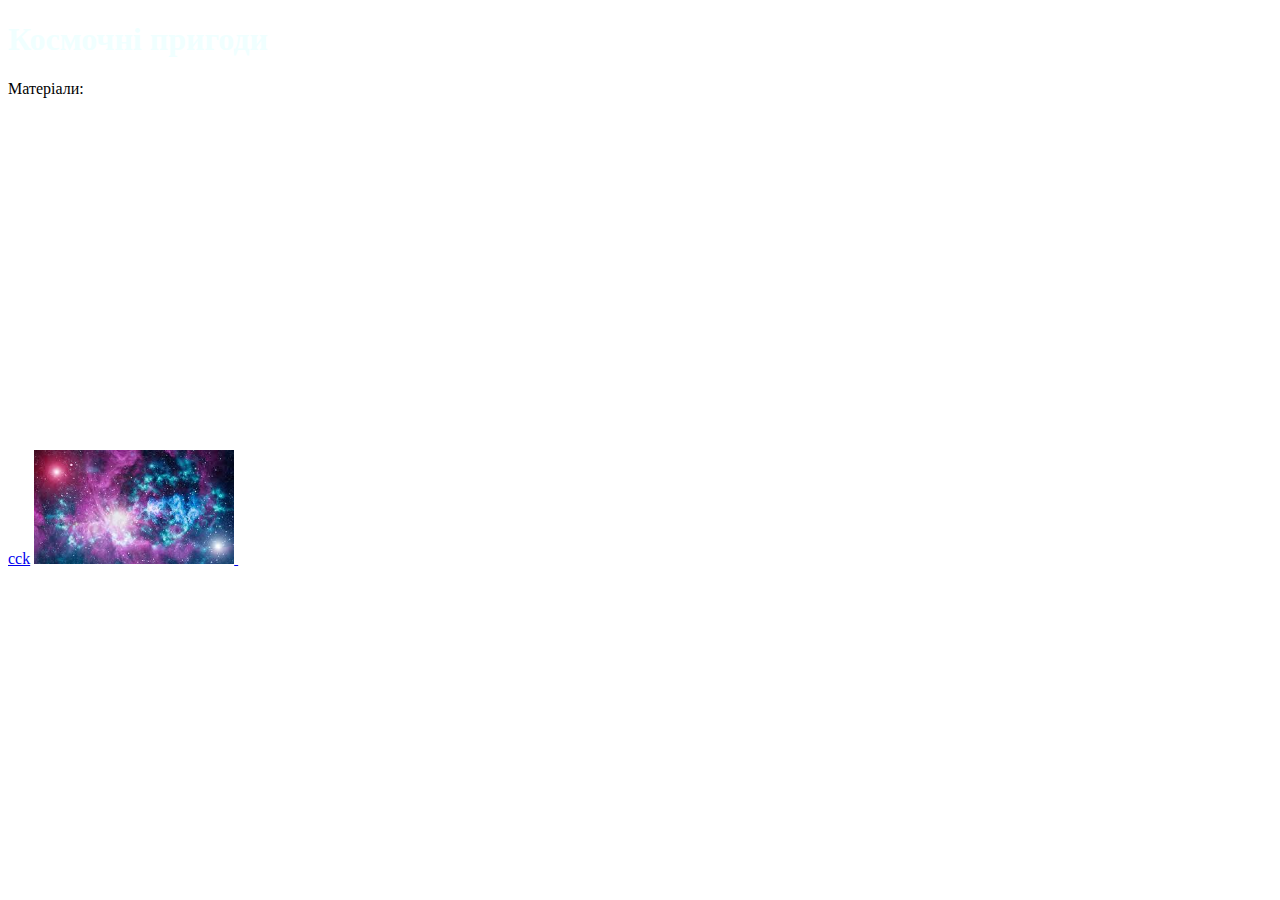
<file: index.html>
<!DOCTYPE html>
<html lang="en">
<head>
    <meta charset="UTF-8">
    <title>First Web</title>
    <link rel="stylesheet" href="style.css">

</head>
<body>
<a>
<h1 class="zagolovok"> Космочні пригоди</h1>
<p>
    Матеріали:
</p>
    <a href="second_page.html">cck</a>
</a>
<a href="second_page.html">
   <img class="photo" src="download.jpg">
    <iframe width="850" height="450" src="https://www.youtube.com/embed/9WEx4pvdw0E" frameborder="0" allow="accelerometer; autoplay; encrypted-media; gyroscope; picture-in-picture" allowfullscreen></iframe>
</a>

</body>
</html>
</file>
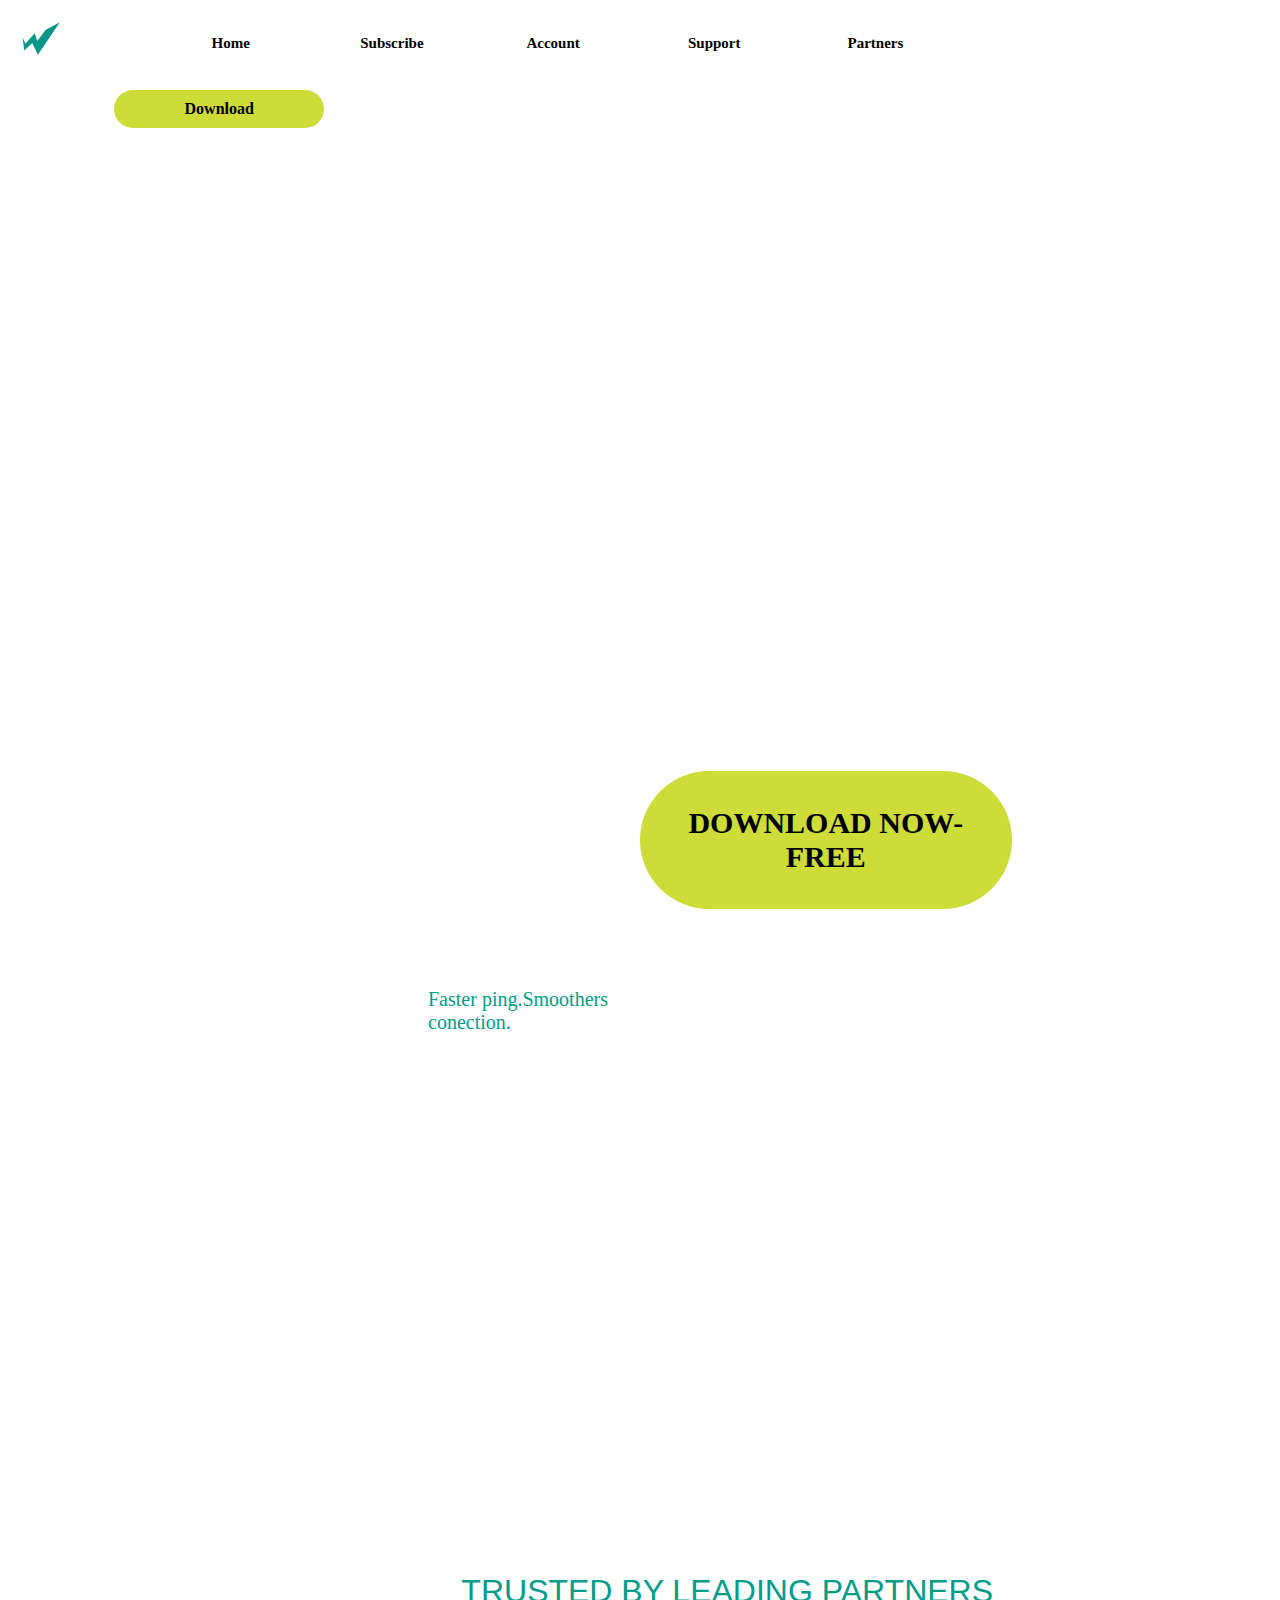
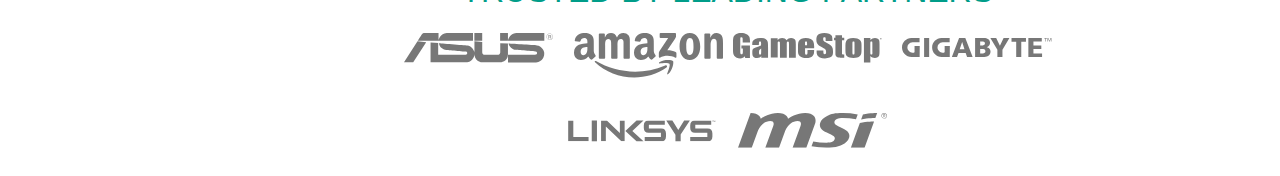
<file: Flexbox.html>
<!DOCTYPE html>
<html>
<head>
    <meta charset="UTF-8">
    <title>Flexbox</title>
    <link rel="stylesheet" href="style.css">
    <meta name="viewport" content="width-device-width,initial-scale=1">
</head>
<body>
    <header>
        <div class="left-side">

            <div class="logo">
<img src="wtfast-logo-nav.svg">
            </div>

            <div class="main-menu">
                <div class="one-menu-items">
                    Home
                </div>
                <div class="one-menu-items">
                    Subscribe
                </div>

                <div class="one-menu-items">
                    Account
                </div>


                <div class="one-menu-items">
                    Support
                </div>

                <div class="one-menu-items">
                    Partners
                </div>



            </div>


        </div>



        <div class="right-side">
            <div class="download">
            Download
            </div>
        </div>


    </header>

<main>

    <div class="wizard-block">

        <div class="wizard-left">
            <div class="wizard-top-name">
                Experience Online Gaming Without Lag
            </div>

            <div class="wizard-desc-first">
                Faster ping.Smoothers conection.
            </div>
        <div class="wizard-desc-second">
            Start a free trial in 60 seconds. No credit card required.
        </div>

                </div>
        <div class="wizard-right">
            <div class="download-btn">
                DOWNLOAD NOW-FREE
            </div>
        </div>

    </div>
    <div class="sponsors">
<div class="sponsors-2">
    TRUSTED BY LEADING PARTNERS
    <img src="partner_logos_01.svg">
    <img src="partner_logos_02.svg">
    <img src="partner_logos_03.svg">
</div>
    </div>
</main>
<footer>

</footer>

</body>
</html>
</file>
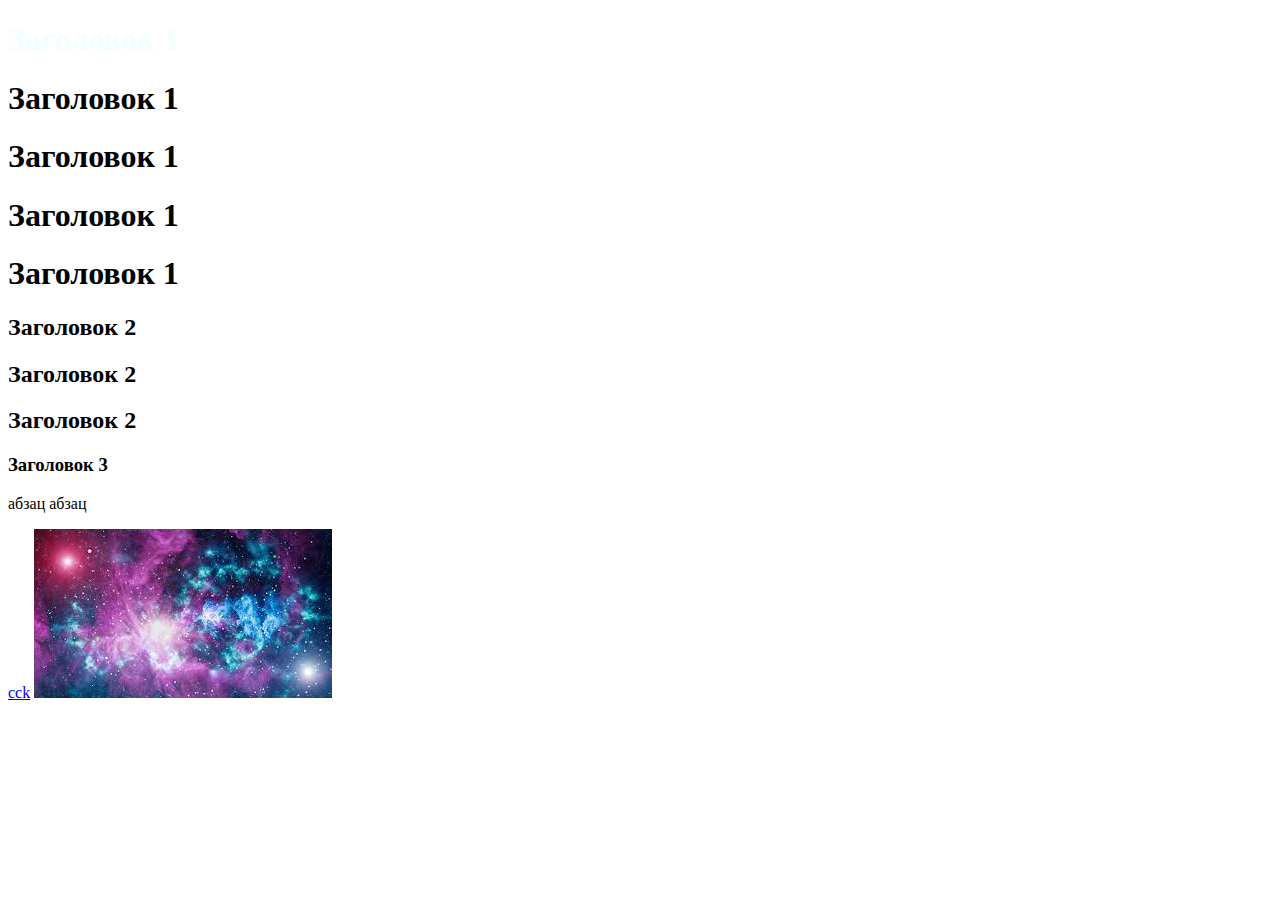
<file: proekt.html>
<!DOCTYPE html>
<html lang="en">
<head>
    <meta charset="UTF-8">
    <title>First Web</title>
    <link rel="stylesheet" href="style.css">

</head>
<a>
<h1 class="zagolovok"> Заголовок 1</h1>
<h1> Заголовок 1</h1>
<h1> Заголовок 1</h1>
<h1> Заголовок 1</h1>
<h1> Заголовок 1</h1>
<h2> Заголовок 2</h2>
<h2> Заголовок 2</h2>
<h2> Заголовок 2</h2>
<h3> Заголовок 3</h3>
<p>
    абзац абзац
</p>
    <a href="second_page.html">cck</a>
</a>
<a href="second_page.html">
   <img src="download.jpg">
</a>
</body>
</html>
</file>
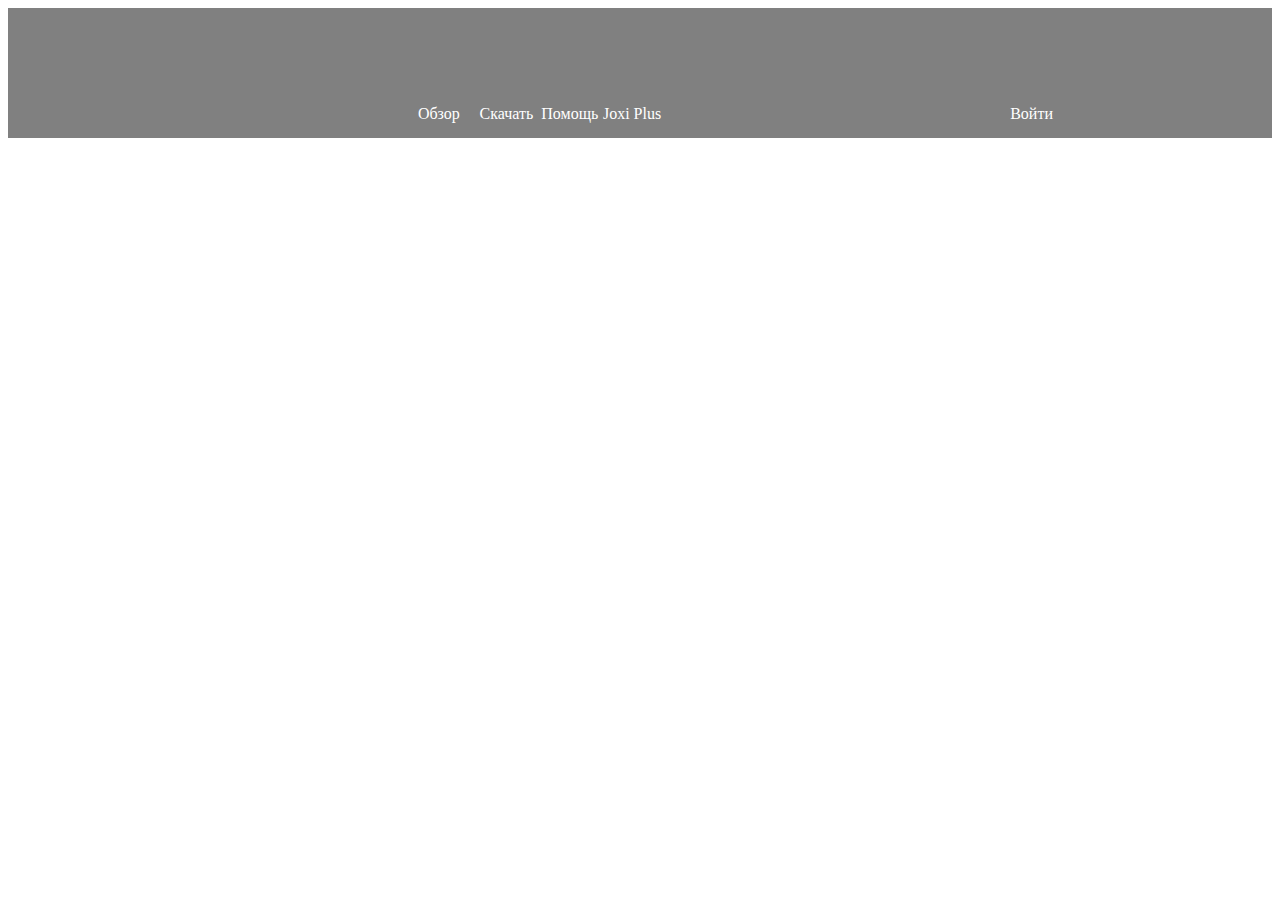
<file: Joxi/JS-start.html>
<!DOCTYPE html>
    <html lang="en">
    <head>
        <meta charset="UTF-8">
        <title>Joxi</title>
        <link rel="stylesheet" href=styleJoxi.css>

    </head>
    <body>
    <header>
            <div class="left-menu">
                 <div class="logo">
                 </div>
                <div class="menu">
                    <div class="menu-1">
                        Обзор
                    </div>
                    <div class="menu-2">
                        Скачать
                    </div>
                    <div class="menu-3">
                        Помощь
                    </div>
                    <div class="menu-4">
                        Joxi Plus
                    </div>
                </div>

            </div>
        <div class="reight-menu">
            Войти
            </div>
        </header>
    </body>
    </html>
</file>
<file: style.css>
.body {
    background-color: grey;
    margin: auto;
}
.h1{
    color: aqua;
}
.zagolovok{
    color: azure;
}

.photo {
    width: 200px;
    lenght: 500px;
}

.header {
    display: flex;
    background:#002230;
    color: white;
}

.left-side {
    display: flex;
    width: 75%;
}

.right-side {
    display: flex;
    width: 25%;
    justify-content: flex-end;
    align-items: center;
    padding: 10px 0px;
}

.main-menu {
    display: flex;
    width: 85%;
}

.logo {
    width: 15%;
}

.one-menu-items {
    width: calc(100%/5);
    display: flex;
    justify-content: center;
    align-items: center;
    transition: all .3s ease;
    cursor: pointer;
    font-weight: 800;
    font-size: 15px;
}

.download {
    width: 60%;
    text-align: center;
    display: flex;
    background: #cddc39;
    justify-content: center;
    padding: 10px;
    border-radius: 30px;
    font-weight: 600;
    cursor: pointer;
}

.one-menu-items:hover {
    background: rgba(255,255,255,0.1);
}
.download:hover {
background: red;
}

.wizard-block {
display: flex;
justify-content: center;
align-items: center;
height: 80%;
padding: 400px;
background-image: url(https://www.wtfast.com/wp-content/uploads/2017/06/altHero-1920px.jpg);
}

.wizard-left {
    display: flex;
    flex-direction: column;
    width: 50%;
    box-sizing: border-box;
    padding: 10px;
}

.wizard-top-name {
color: white;
font-size: 75px;
}

.wizard-desc-first {
    color: #009D89;
    margin: 10px;
    font-size: 20px;
}

.wizard-desc-second {
    font-size: 20px;
    margin: 10px;
    color: white;
}

.wizard-right {
    width: 50%;
}

.download-btn {
    width: 130%;
    text-align: center;
    display: flex;
    background: #cddc39;
    justify-content: center;
    padding: 35px;
    border-radius: 70px;
    font-weight: 900;
    cursor: pointer;
    font-size: 30px;
}
.download-btn:hover {
    background: brown;
    animation: running;
}

.sponsors {
    display: flex;
    width: 100%;
    height: 200px;
    background: white;
}

.sponsors-2 {
    width: 60%;
    background: white;
    margin-left: 340px;
    font-size: 32px;
    justify-content: center;
    font-family: sans-serif;
    text-align: center;
    padding-top: 30px;
    /* background: #009D89; */
    color: #009D89;
    background-image: partner_logos_01.svg;
}
</file>
